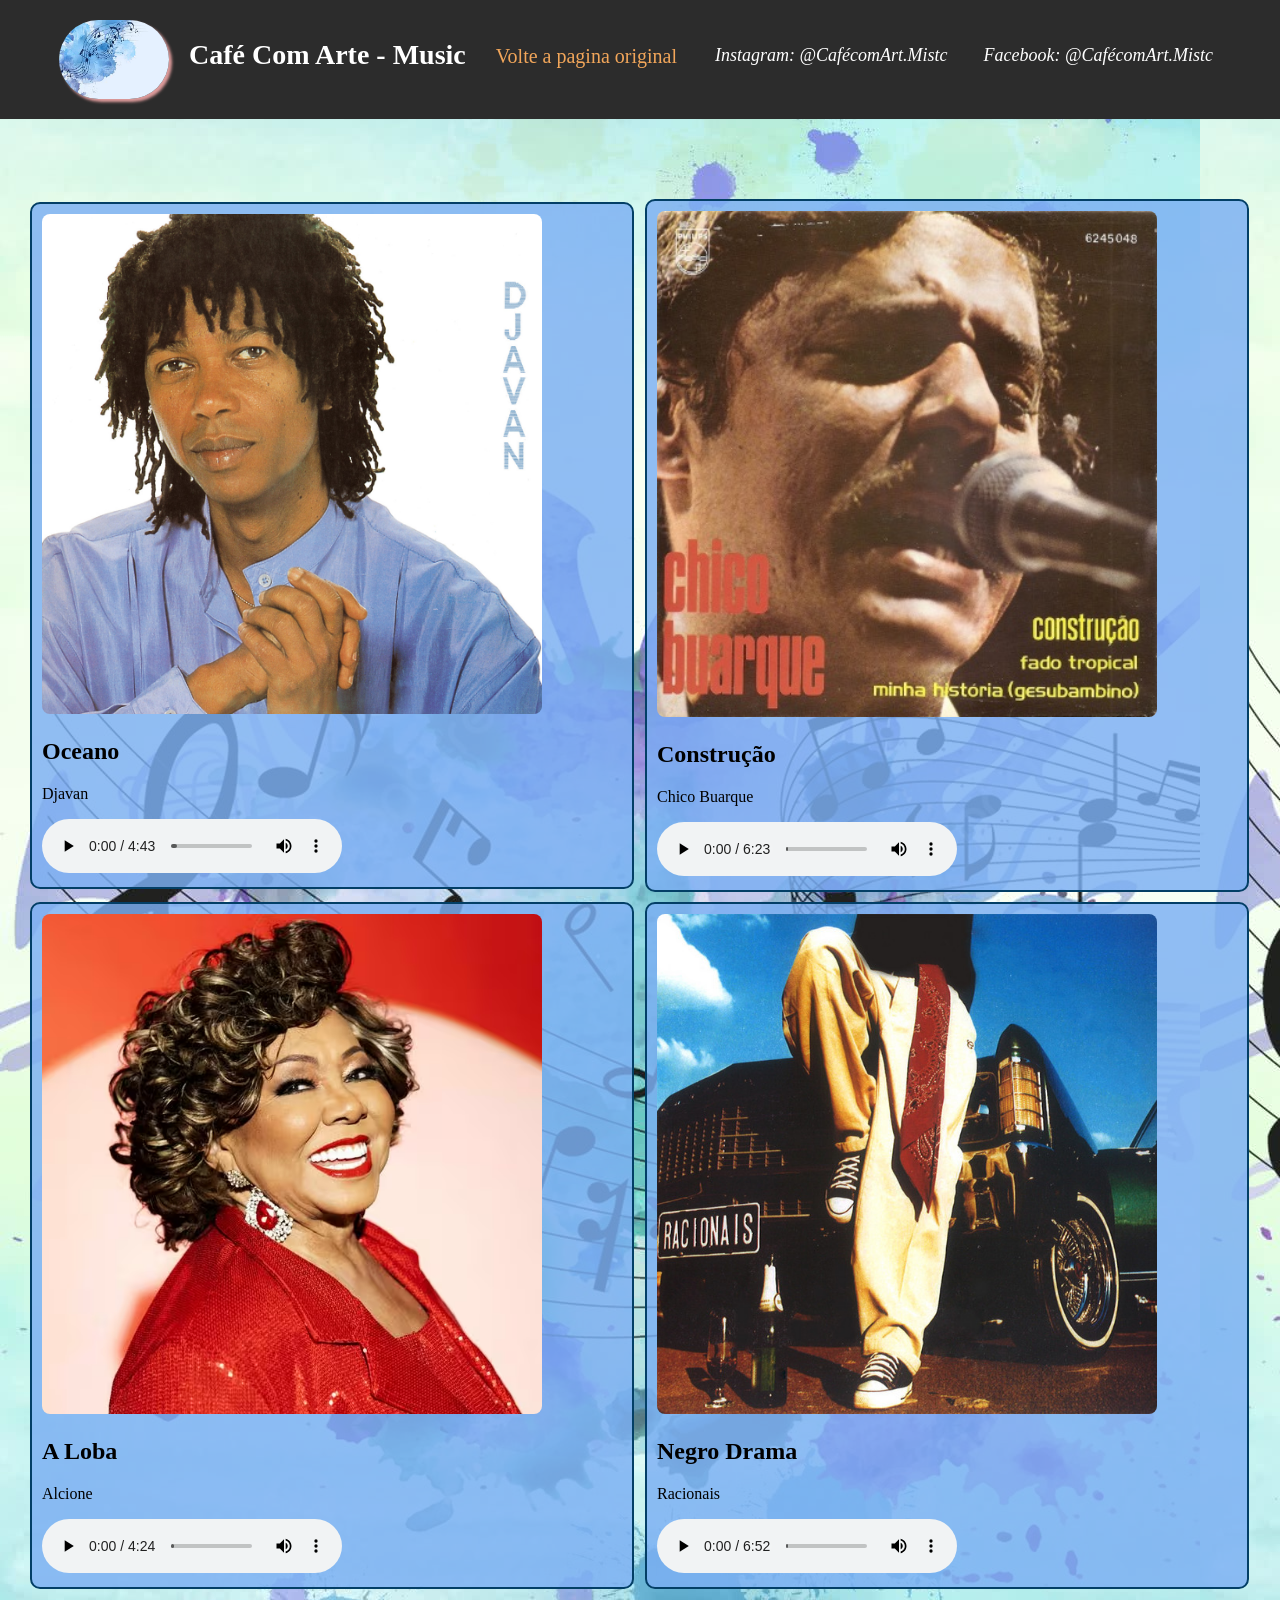
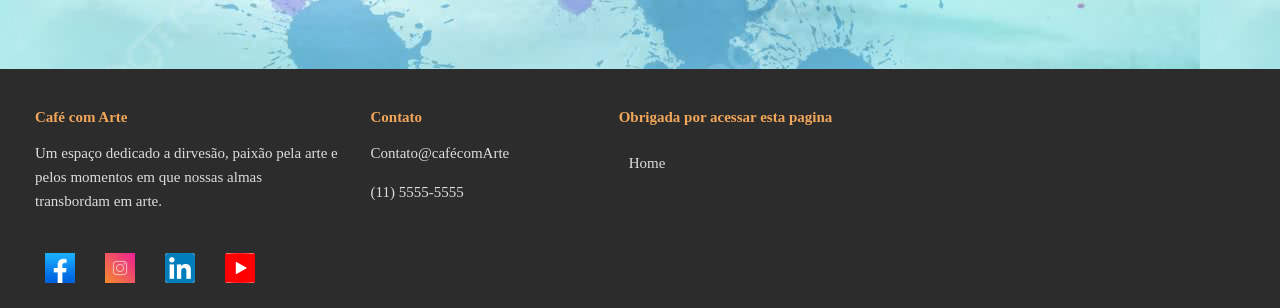
<file: pagmusic/index2.html>
<!DOCTYPE html>
<html lang="en">
<head>
    <meta charset="UTF-8">
    <meta name="viewport" content="width=device-width, initial-scale=1.0">
    <title>Music</title>
    <link rel="stylesheet" href="style.css">
</head>
<body>
      <header>
        <img src="music.png">
        <h1>Café Com Arte - Music</h1>

        <a href="https://isadoransouza-lang.github.io/Caf-com-Arte/">Volte a pagina original</a>
        <i>Instagram: @CafécomArt.Mistc</i>
        <i>Facebook: @CafécomArt.Mistc</i>
    </header>


       <div id="listaMusica"></div>


         <footer>

    <div class="footer-container">


        <!-- LOGO / DESCRIÇÃO -->

        <div class="footer-coluna">

            <h3>Café com Arte</h3>

            <p>
                Um espaço dedicado a dirvesão, paixão pela arte
                 e pelos momentos em que nossas almas transbordam em arte.
            </p>


            <!-- REDES SOCIAIS -->

            <div class="redes">

                <a href="#">
                    <img src="face.png" alt="Facebook">
                </a>

                <a href="#">
                  <img src="insta.png" alt="Instagram">
                </a>

                <a href="#">
                    <img src="link.png" alt="Linkedin">
                </a>

                <a href="#">
                    <img src="you.png" alt="Youtube">
                </a>

            </div>

        </div>

        <!-- CONTATO -->

        <div class="footer-coluna">

            <h3>Contato</h3>

            <p>Contato@cafécomArte</p>

            <p>(11) 5555-5555</p>

        </div>

          <!-- NAVEGAÇÃO -->

        <div class="footer-coluna">

            <h3>Obrigada por acessar esta pagina</h3>
            <a href="https://isadoransouza-lang.github.io/Caf-com-Arte/">Home</a>


        </div>

    </div>

</footer>

 <script src="infernooo.js"></script>
</body>
</html>
</file>
<file: pagmusic/style.css>
body{
     background-image: url("tutu.png");
    margin: 0;
     display: flex;
    flex-direction: column;
    gap: 50px;
   
}

#listaMusica {
   display: grid;
   grid-template-columns: repeat(2, 1fr);
  gap: 10px;
  padding: 30px;
  align-items: center;
}

.musica {
    border: 2px solid #033f66;
    border-radius: 10px;
    padding: 10px;
    background-color: rgba(124, 176, 243, 0.829);
    width: 580px;
  
}

.musica img {
    width: 500px;
    border-radius: 8px;
   
} 

header {
    background-color: #2c2c2c; 
    color: #ffffff; 
    padding: 20px 10px; 
    font-size: 14px;  
    display: flex;
    justify-content: center;
    gap: 20px;
}

 a {
    color: #f2a65a; 
    text-decoration: none;
    margin: 0 10px;
    margin-top: 25px;
    font-size: 20px;
   
}

 a:hover {
    text-decoration: none;
}


 header img{

  width: 110px;   
  height: auto;  
  border-radius: 40px;
  box-shadow:3px 3px 3px rgb(223, 156, 156); 
}

 i {
    margin: 0 8px;
    font-size: 18px;
    cursor: pointer;
    margin-top: 25px;
   
}

footer {
    background-color: #2c2c2c;
    color: white;
    padding-right: 160px;
}


.footer-container {

    max-width: 1050px;

    margin: auto;

    padding: 25px;

    display: grid;

    grid-template-columns:
        1.4fr 1fr 1fr 1fr;

    gap: 30px;
}


.footer-coluna h3 {

    color: #f2a65a;

    font-size: 15px;

    margin-bottom: 12px;
}


.footer-coluna p,
.footer-coluna a {

    color: #ddd;

    font-size: 15px;

    line-height: 1.6;
}


.footer-coluna a {

    display: block;

    text-decoration: none;

    transition: 0.3s;
}


.footer-coluna a:hover {

    color: #1035b1;

    transform: translateX(4px);
}


/* REDES SOCIAIS */

.redes {

    display: flex;

    gap: 10px;

    margin-top: 12px;
}


.redes a {

    width: 30px;

    height: 30px;

    display: flex;

    align-items: center;

    justify-content: center;

    background-color: white;

    color: #0b4c55;

    border-radius: 3px;

    transition: 0.3s;
}


.redes a:hover {

    background-color: #588af7;

    transform: translateY(-4px);
}

.redes img{
    width: 100%;
    height: 100%;
    object-fit: cover;
}
</file>
